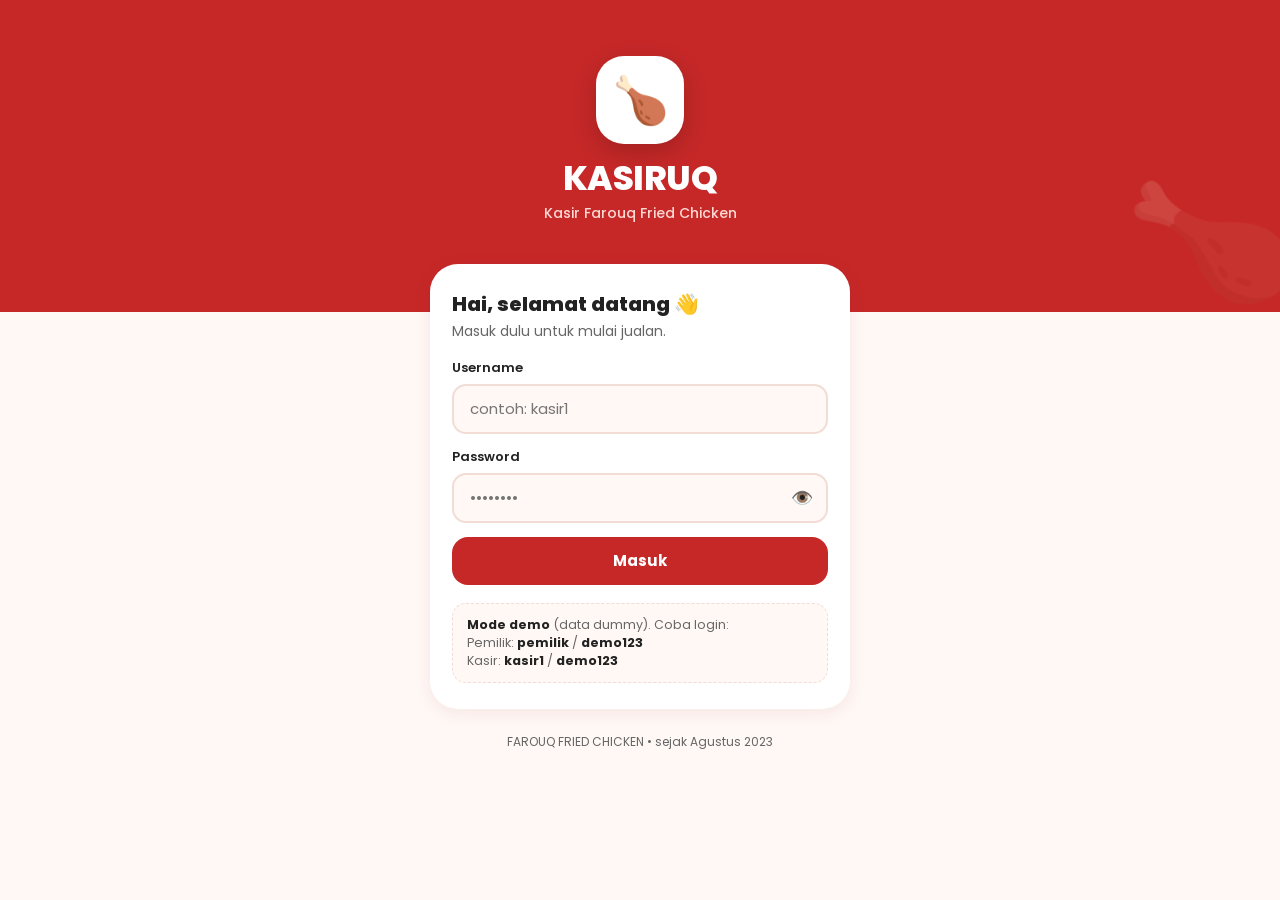
<file: index.html>
<!DOCTYPE html>
<html lang="id">
<head>
  <meta charset="utf-8">
  <meta name="viewport" content="width=device-width, initial-scale=1, viewport-fit=cover">
  <meta name="theme-color" content="#C62828">
  <title>Masuk • KASIRUQ</title>
  <link rel="icon" href="data:image/svg+xml,%3Csvg xmlns=%22http://www.w3.org/2000/svg%22 viewBox=%220 0 100 100%22%3E%3Ctext y=%22.9em%22 font-size=%2290%22%3E🍗%3C/text%3E%3C/svg%3E">
  <link rel="preconnect" href="https://fonts.googleapis.com">
  <link rel="preconnect" href="https://fonts.gstatic.com" crossorigin>
  <link href="https://fonts.googleapis.com/css2?family=Poppins:wght@400;500;600;700;800&display=swap" rel="stylesheet">
  <link rel="stylesheet" href="css/style.css">
</head>
<body>
  <div class="login">
    <header class="login-hero">
      <div class="logo-badge" aria-hidden="true">🍗</div>
      <h1>KASIRUQ</h1>
      <p>Kasir Farouq Fried Chicken</p>
    </header>

    <main class="login-card">
      <h2>Hai, selamat datang 👋</h2>
      <p class="sub">Masuk dulu untuk mulai jualan.</p>

      <form id="form" novalidate>
        <div class="err" id="err" role="alert" hidden></div>
        <div class="field">
          <label class="field-label" for="username">Username</label>
          <input class="input" id="username" type="text" autocomplete="username" autocapitalize="none" placeholder="contoh: kasir1">
        </div>
        <div class="field">
          <label class="field-label" for="password">Password</label>
          <div class="pw">
            <input class="input" id="password" type="password" autocomplete="current-password" placeholder="••••••••">
            <button type="button" id="eye" aria-label="Tampilkan password">👁️</button>
          </div>
        </div>
        <button class="btn btn-primary btn-block" id="btn" type="submit">Masuk</button>
      </form>

      <div class="demo-hint" id="demoHint">
        <b>Mode demo</b> (data dummy). Coba login:<br>
        Pemilik: <b>pemilik</b> / <b>demo123</b><br>
        Kasir: <b>kasir1</b> / <b>demo123</b>
      </div>
    </main>

    <p class="login-foot">FAROUQ FRIED CHICKEN • sejak Agustus 2023</p>
  </div>

  <script src="js/config.js"></script>
  <script src="js/api.js"></script>
  <script src="js/login.js"></script>
</body>
</html>
</file>
<file: css/style.css>
/* =========================================================
   KASIRUQ - style.css
   Modern, clean, friendly. Mobile-first. Tanpa dark mode.
   ========================================================= */
:root {
  --red: #C62828;
  --red-d: #8E1B1B;
  --red-l: #E53935;
  --cream: #FFF8F5;
  --gray: #F5F5F5;
  --text: #222222;
  --muted: #666666;
  --peach: #FFE3DC;
  --line: #F1DDD6;
  --green: #1B6B2A;
  --green-bg: #D8F3DC;
  --blue: #1A3FBF;
  --blue-bg: #DCEBFF;
  --amber: #7A5A00;
  --amber-bg: #FFF1C9;
  --r: 20px;
  --shadow: 0 4px 18px rgba(142, 27, 27, .08);
}

* { box-sizing: border-box; margin: 0; padding: 0; }
html { -webkit-text-size-adjust: 100%; }
body {
  font-family: 'Poppins', system-ui, -apple-system, 'Segoe UI', sans-serif;
  background: var(--cream);
  color: var(--text);
  font-size: 14px;
  line-height: 1.45;
  -webkit-tap-highlight-color: transparent;
}
[hidden] { display: none !important; }
button { font: inherit; color: inherit; cursor: pointer; border: 0; background: none; }
input { font: inherit; color: inherit; }
a { color: inherit; text-decoration: none; }
:focus-visible { outline: 3px solid var(--red-l); outline-offset: 2px; }
.muted { color: var(--muted); }
small { font-size: 12px; }

/* ---------- tombol ---------- */
.btn {
  display: inline-flex; align-items: center; justify-content: center; gap: 8px;
  min-height: 48px; padding: 0 20px; border-radius: 16px;
  font-weight: 700; font-size: 15px; transition: transform .08s, background .15s;
}
.btn:active { transform: scale(.98); }
.btn-primary { background: var(--red); color: #fff; }
.btn-primary:hover { background: var(--red-d); }
.btn-primary:disabled { background: #E2C4C1; cursor: not-allowed; transform: none; }
.btn-soft { background: var(--peach); color: var(--red-d); }
.btn-soft:hover { background: #FFD3C9; }
.btn-ghost { background: transparent; color: var(--muted); }
.btn-ghost:hover { background: var(--gray); }
.btn-block { width: 100%; }
.btn-sm { min-height: 40px; font-size: 13px; padding: 0 14px; border-radius: 12px; }

/* ---------- login ---------- */
.login { min-height: 100dvh; display: flex; flex-direction: column; }
.login-hero {
  background: var(--red); color: #fff; text-align: center;
  padding: 56px 24px 88px; position: relative; overflow: hidden;
}
.login-hero::after {
  content: '🍗'; position: absolute; right: -14px; bottom: -22px;
  font-size: 130px; opacity: .14; transform: rotate(-14deg);
}
.logo-badge {
  width: 88px; height: 88px; border-radius: 28px; background: #fff;
  display: grid; place-items: center; font-size: 46px; margin: 0 auto 16px;
  box-shadow: 0 8px 24px rgba(0, 0, 0, .18);
}
.login-hero h1 { font-size: 34px; font-weight: 800; letter-spacing: -.5px; line-height: 1.1; }
.login-hero p { margin-top: 6px; color: #FFD9D4; font-weight: 500; }
.login-card {
  background: #fff; width: calc(100% - 32px); max-width: 420px; margin: -48px auto 24px;
  border-radius: 28px; padding: 26px 22px; box-shadow: var(--shadow); position: relative; z-index: 1;
}
.login-card h2 { font-size: 20px; font-weight: 800; }
.login-card .sub { color: var(--muted); margin: 2px 0 18px; }
.field { margin-bottom: 14px; }
.field-label { display: block; font-weight: 600; font-size: 13px; margin-bottom: 6px; }
.input {
  width: 100%; height: 50px; border-radius: 14px; border: 2px solid var(--line);
  background: var(--cream); padding: 0 16px; font-size: 15px; transition: border-color .15s, background .15s;
}
.input:focus { outline: none; border-color: var(--red-l); background: #fff; }
.pw { position: relative; }
.pw .input { padding-right: 56px; }
.pw button {
  position: absolute; right: 6px; top: 6px; width: 40px; height: 38px; border-radius: 10px; font-size: 18px;
}
.pw button:hover { background: var(--gray); }
.err {
  background: #FFE9E7; color: var(--red-d); border-radius: 12px; padding: 10px 14px;
  font-weight: 600; margin-bottom: 14px; font-size: 13px;
}
.demo-hint {
  margin-top: 18px; background: var(--cream); border: 1.5px dashed var(--line);
  border-radius: 14px; padding: 12px 14px; font-size: 12.5px; color: var(--muted);
}
.demo-hint b { color: var(--text); }
.login-foot { text-align: center; color: var(--muted); font-size: 12px; padding: 0 16px 24px; }

/* ---------- layout aplikasi ---------- */
.content { min-width: 0; }
.top {
  position: sticky; top: 0; z-index: 20; background: #fff; border-bottom: 1px solid var(--line);
  display: flex; align-items: center; justify-content: space-between; padding: 10px 16px;
}
.brand { display: flex; align-items: center; gap: 10px; }
.brand-badge {
  width: 40px; height: 40px; border-radius: 13px; background: var(--red); color: #fff;
  display: grid; place-items: center; font-size: 22px;
}
.brand-name { font-weight: 800; font-size: 17px; letter-spacing: -.3px; line-height: 1.1; }
.brand-sub { font-size: 11px; color: var(--muted); }
.avatar {
  width: 40px; height: 40px; border-radius: 50%; background: var(--peach); color: var(--red-d);
  display: grid; place-items: center; font-weight: 800; flex: none;
}
.pop {
  position: absolute; right: 12px; top: 58px; background: #fff; border-radius: 18px; padding: 14px;
  box-shadow: 0 10px 30px rgba(0, 0, 0, .15); width: 230px; z-index: 40; display: grid; gap: 8px;
}
.user-chip { display: flex; align-items: center; gap: 10px; }
.user-chip b { display: block; line-height: 1.2; }
.user-chip small { color: var(--muted); }
.side { display: none; }
.main { padding: 16px 16px 150px; max-width: 1240px; margin: 0 auto; }

.bottom-nav {
  position: fixed; left: 0; right: 0; bottom: 0; z-index: 30; background: #fff;
  border-top: 1px solid var(--line); display: flex; gap: 2px;
  padding: 6px 6px calc(6px + env(safe-area-inset-bottom));
}
.bn-item {
  flex: 1; display: flex; flex-direction: column; align-items: center; gap: 1px; padding: 6px 0;
  border-radius: 14px; font-size: 11px; color: var(--muted); font-weight: 500; min-width: 0;
}
.bn-item .ic { font-size: 20px; line-height: 1.2; }
.bn-item.active { color: var(--red); background: var(--peach); font-weight: 700; }

@media (min-width: 900px) {
  .app { display: grid; grid-template-columns: 260px 1fr; }
  .side {
    display: flex; flex-direction: column; gap: 22px; position: sticky; top: 0; height: 100dvh;
    background: #fff; border-right: 1px solid var(--line); padding: 22px 16px;
  }
  .side-nav { display: grid; gap: 6px; }
  .nav-item {
    display: flex; align-items: center; gap: 12px; padding: 12px 14px; border-radius: 14px;
    font-weight: 600; color: var(--muted); transition: background .15s;
  }
  .nav-item .ic { font-size: 20px; }
  .nav-item:hover { background: var(--cream); }
  .nav-item.active { background: var(--peach); color: var(--red-d); }
  .side-foot { margin-top: auto; display: grid; gap: 8px; }
  .side-foot .user-chip { padding: 4px 4px 8px; }
  .top, .bottom-nav { display: none; }
  .main { padding: 30px 34px 40px; }
}

/* ---------- judul halaman ---------- */
.page-head { margin-bottom: 16px; display: flex; align-items: flex-start; justify-content: space-between; gap: 12px; }
.page-head h1 { font-size: 22px; font-weight: 800; letter-spacing: -.3px; line-height: 1.2; }
.page-head p { color: var(--muted); margin-top: 2px; }
.badge-demo {
  background: var(--amber-bg); color: var(--amber); font-weight: 700; font-size: 11px;
  padding: 4px 10px; border-radius: 999px; white-space: nowrap;
}

/* ---------- dashboard ---------- */
.hero-card {
  background: var(--red); color: #fff; border-radius: 24px; padding: 22px; position: relative; overflow: hidden;
  margin-bottom: 12px;
}
.hero-card::after {
  content: '🍗'; position: absolute; right: -6px; bottom: -18px; font-size: 104px; opacity: .16; transform: rotate(-12deg);
}
.hero-card small { color: #FFD9D4; font-weight: 600; }
.hero-card .big { font-size: 34px; font-weight: 800; letter-spacing: -1px; line-height: 1.15; margin: 2px 0; }
.hero-card .foot { color: #FFE3DC; font-weight: 500; }
.stats { display: grid; grid-template-columns: repeat(2, 1fr); gap: 12px; margin-bottom: 12px; }
.stat {
  background: #fff; border: 1px solid var(--line); border-radius: var(--r); padding: 14px;
  display: flex; flex-direction: column; gap: 8px; box-shadow: var(--shadow);
}
.stat .tile { width: 40px; height: 40px; border-radius: 13px; display: grid; place-items: center; font-size: 22px; }
.stat b { font-size: 24px; font-weight: 800; line-height: 1; }
.stat span { color: var(--muted); font-size: 12px; font-weight: 500; }
.t-ayam { background: #FFD9D6; }
.t-nasi { background: var(--amber-bg); }
.t-sambal { background: var(--green-bg); }
.t-trx { background: var(--blue-bg); }
.cols { display: grid; gap: 12px; align-items: start; }
.card {
  background: #fff; border: 1px solid var(--line); border-radius: var(--r); padding: 18px; box-shadow: var(--shadow);
}
.card h2 { font-size: 16px; font-weight: 800; margin-bottom: 14px; }
.bars { display: flex; align-items: flex-end; gap: 8px; height: 190px; }
.bar { flex: 1; height: 100%; display: flex; flex-direction: column; justify-content: flex-end; align-items: center; gap: 5px; min-width: 0; }
.bar b { font-size: 11px; font-weight: 700; }
.bar i { display: block; width: 100%; max-width: 44px; border-radius: 10px 10px 4px 4px; background: var(--peach); min-height: 4px; }
.bar.now i { background: var(--red); }
.bar span { font-size: 11px; color: var(--muted); font-weight: 500; white-space: nowrap; }
.bar.now span { color: var(--red); font-weight: 700; }
.trx { display: flex; justify-content: space-between; align-items: center; gap: 10px; padding: 12px 0; border-bottom: 1px solid var(--line); }
.trx:last-child { border-bottom: 0; padding-bottom: 0; }
.trx:first-of-type { padding-top: 0; }
.trx b { display: block; }
.trx small { color: var(--muted); }
.trx .amt { text-align: right; font-weight: 800; white-space: nowrap; }
.pill { display: inline-block; font-size: 11px; font-weight: 700; padding: 2px 9px; border-radius: 999px; margin-top: 3px; }
.pill.Tunai { background: var(--green-bg); color: var(--green); }
.pill.QRIS { background: var(--blue-bg); color: var(--blue); }
.empty { text-align: center; color: var(--muted); padding: 24px 8px; }
.empty .em { font-size: 40px; display: block; margin-bottom: 6px; }
.skeleton { height: 120px; border-radius: var(--r); background: linear-gradient(90deg, #F6E9E4, #FFF3EF, #F6E9E4); background-size: 200% 100%; animation: sk 1.2s linear infinite; margin-bottom: 12px; }
@keyframes sk { to { background-position: -200% 0; } }

@media (min-width: 700px) {
  .stats { grid-template-columns: repeat(4, 1fr); }
}
@media (min-width: 1100px) {
  .cols { grid-template-columns: 1.3fr 1fr; }
}

/* ---------- kasir ---------- */
.kasir { display: grid; gap: 16px; }
.search {
  display: flex; align-items: center; gap: 10px; background: #fff; border: 2px solid var(--line);
  border-radius: 16px; padding: 0 16px; height: 50px;
}
.search:focus-within { border-color: var(--red-l); }
.search input { border: 0; outline: 0; flex: 1; background: none; min-width: 0; }
.chips { display: flex; gap: 8px; overflow-x: auto; padding: 12px 0 4px; scrollbar-width: none; }
.chips::-webkit-scrollbar { display: none; }
.chip {
  padding: 9px 18px; border-radius: 999px; background: #fff; border: 1.5px solid var(--line);
  font-weight: 600; white-space: nowrap; min-height: 40px;
}
.chip.on { background: var(--red); color: #fff; border-color: var(--red); }
.grid { display: grid; grid-template-columns: repeat(2, 1fr); gap: 12px; margin-top: 8px; }
@media (min-width: 620px) { .grid { grid-template-columns: repeat(3, 1fr); } }
@media (min-width: 1250px) { .grid { grid-template-columns: repeat(4, 1fr); } }
.prod {
  position: relative; background: #fff; border: 1.5px solid var(--line); border-radius: var(--r);
  padding: 12px; text-align: left; display: flex; flex-direction: column; gap: 6px; min-height: 160px;
  transition: transform .08s, border-color .15s, box-shadow .15s;
}
.prod:hover { border-color: var(--red-l); box-shadow: var(--shadow); }
.prod:active { transform: scale(.97); }
.prod .tile { height: 70px; border-radius: 14px; display: grid; place-items: center; font-size: 36px; }
.prod .name { font-weight: 700; line-height: 1.25; }
.prod .price { color: var(--red); font-weight: 800; }
.prod .stok { font-size: 11px; color: var(--muted); font-weight: 500; }
.prod.low .stok { color: #B35900; font-weight: 700; }
.prod.out { opacity: .5; pointer-events: none; }
.prod .qb {
  position: absolute; top: 8px; right: 8px; min-width: 26px; height: 26px; padding: 0 7px; border-radius: 999px;
  background: var(--red); color: #fff; font-size: 12px; font-weight: 800; display: grid; place-items: center;
  box-shadow: 0 2px 8px rgba(198, 40, 40, .4);
}

.cart {
  position: fixed; left: 0; right: 0; bottom: 0; z-index: 60; background: #fff; max-height: 90dvh;
  border-radius: 26px 26px 0 0; display: flex; flex-direction: column; transform: translateY(105%);
  transition: transform .25s ease; box-shadow: 0 -10px 40px rgba(0, 0, 0, .18);
}
.cart.open { transform: none; }
.scrim { position: fixed; inset: 0; background: rgba(34, 34, 34, .45); z-index: 55; }
.cart-head { display: flex; align-items: center; justify-content: space-between; padding: 18px 18px 8px; }
.cart-head h2 { font-size: 18px; font-weight: 800; }
.cart-head .acts { display: flex; align-items: center; gap: 4px; }
.link { color: var(--red); font-weight: 700; font-size: 13px; padding: 8px 10px; border-radius: 10px; }
.link:hover { background: var(--peach); }
.x { width: 38px; height: 38px; border-radius: 50%; background: var(--gray); font-size: 14px; }
.cart-items { overflow-y: auto; padding: 4px 18px; flex: 1; min-height: 70px; }
.line { display: grid; grid-template-columns: 1fr auto; gap: 4px 10px; padding: 12px 0; border-bottom: 1px dashed var(--line); align-items: center; }
.line:last-child { border-bottom: 0; }
.line-info b { display: block; line-height: 1.25; }
.line-info small { color: var(--muted); }
.stepper { display: inline-flex; align-items: center; background: var(--cream); border: 1.5px solid var(--line); border-radius: 999px; }
.stepper button { width: 38px; height: 38px; border-radius: 50%; font-size: 20px; font-weight: 700; color: var(--red); }
.stepper button:active { background: var(--peach); }
.stepper span { min-width: 26px; text-align: center; font-weight: 800; }
.line-sub { grid-column: 1 / -1; text-align: right; font-weight: 700; margin-top: -4px; }
.cart-foot { padding: 14px 18px calc(16px + env(safe-area-inset-bottom)); border-top: 1px solid var(--line); display: grid; gap: 12px; }
.row { display: flex; justify-content: space-between; align-items: center; }
.row.total { font-size: 16px; font-weight: 600; }
.row.total b { font-size: 24px; font-weight: 800; color: var(--red); }
.row.change { background: var(--cream); border-radius: 14px; padding: 10px 14px; font-weight: 600; }
.row.change b { font-size: 18px; font-weight: 800; }
.row.change.short b { color: var(--red); }
.seg { display: grid; grid-template-columns: 1fr 1fr; gap: 6px; background: var(--gray); padding: 5px; border-radius: 16px; }
.seg button { min-height: 44px; border-radius: 12px; font-weight: 700; color: var(--muted); }
.seg button.on { background: #fff; color: var(--red); box-shadow: 0 2px 8px rgba(0, 0, 0, .08); }
.quick { display: flex; flex-wrap: wrap; gap: 6px; margin-top: 8px; }
.quick button { padding: 7px 12px; border-radius: 999px; background: var(--peach); color: var(--red-d); font-weight: 700; font-size: 12.5px; min-height: 36px; }
.note { background: var(--blue-bg); color: var(--blue); border-radius: 14px; padding: 12px 14px; font-weight: 500; font-size: 13px; }
.cart-bar {
  position: fixed; left: 12px; right: 12px; z-index: 25; bottom: calc(74px + env(safe-area-inset-bottom));
  background: var(--red-d); color: #fff; border-radius: 18px; min-height: 56px; padding: 0 18px;
  display: flex; align-items: center; justify-content: space-between; font-weight: 700;
  box-shadow: 0 8px 24px rgba(142, 27, 27, .4);
}
.cart-bar b { font-size: 17px; font-weight: 800; }

@media (min-width: 900px) {
  .kasir { grid-template-columns: 1fr 390px; align-items: start; }
  .cart {
    position: sticky; top: 24px; transform: none; max-height: calc(100dvh - 48px); border-radius: var(--r);
    border: 1px solid var(--line); box-shadow: var(--shadow); z-index: 1;
  }
  .cart-bar, .scrim, .x { display: none !important; }
}

/* ---------- placeholder, toast, nota ---------- */
.soon { text-align: center; padding: 56px 20px; }
.soon .em { font-size: 56px; display: block; margin-bottom: 10px; }
.soon h2 { font-size: 20px; font-weight: 800; }
.soon p { color: var(--muted); max-width: 360px; margin: 6px auto 0; }

.toast {
  position: fixed; left: 50%; bottom: 96px; transform: translateX(-50%); z-index: 300; max-width: calc(100% - 32px);
  background: var(--text); color: #fff; padding: 12px 20px; border-radius: 999px; font-weight: 600; font-size: 13.5px;
  box-shadow: 0 8px 24px rgba(0, 0, 0, .25); text-align: center;
}
.toast.bad { background: var(--red); }
@media (min-width: 900px) { .toast { bottom: 32px; } }

.modal {
  position: fixed; inset: 0; z-index: 200; background: rgba(34, 34, 34, .55);
  display: grid; place-items: center; padding: 16px;
}
.nota-card { background: #fff; border-radius: 26px; width: 100%; max-width: 360px; max-height: 94dvh; overflow-y: auto; padding: 20px; }
.ok-head { text-align: center; margin-bottom: 14px; }
.ok-head .em { font-size: 42px; display: block; }
.ok-head b { font-size: 18px; font-weight: 800; }
.ok-head p { color: var(--muted); font-size: 13px; }
.nota {
  font-family: 'Courier New', ui-monospace, monospace; font-size: 12.5px; background: var(--cream);
  border-radius: 14px; padding: 14px; color: #111;
}
.nota .c { text-align: center; }
.nota hr { border: 0; border-top: 1.5px dashed #999; margin: 8px 0; }
.nota .r { display: flex; justify-content: space-between; gap: 8px; }
.nota .it { margin-bottom: 4px; }
.nota .tot { font-weight: 700; font-size: 14px; }
.modal-acts { display: grid; grid-template-columns: 1fr 1fr; gap: 10px; margin-top: 14px; }
.modal-acts .btn { white-space: nowrap; padding: 0 10px; font-size: 14px; }

@media print {
  body * { visibility: hidden; }
  #nota-print, #nota-print * { visibility: visible; }
  .modal { position: static; background: none; padding: 0; display: block; }
  .nota-card { box-shadow: none; padding: 0; max-height: none; overflow: visible; max-width: none; }
  #nota-print { position: absolute; left: 0; top: 0; width: 58mm; background: #fff; padding: 2mm; font-size: 11px; }
  @page { margin: 2mm; size: 58mm auto; }
}
</file>
